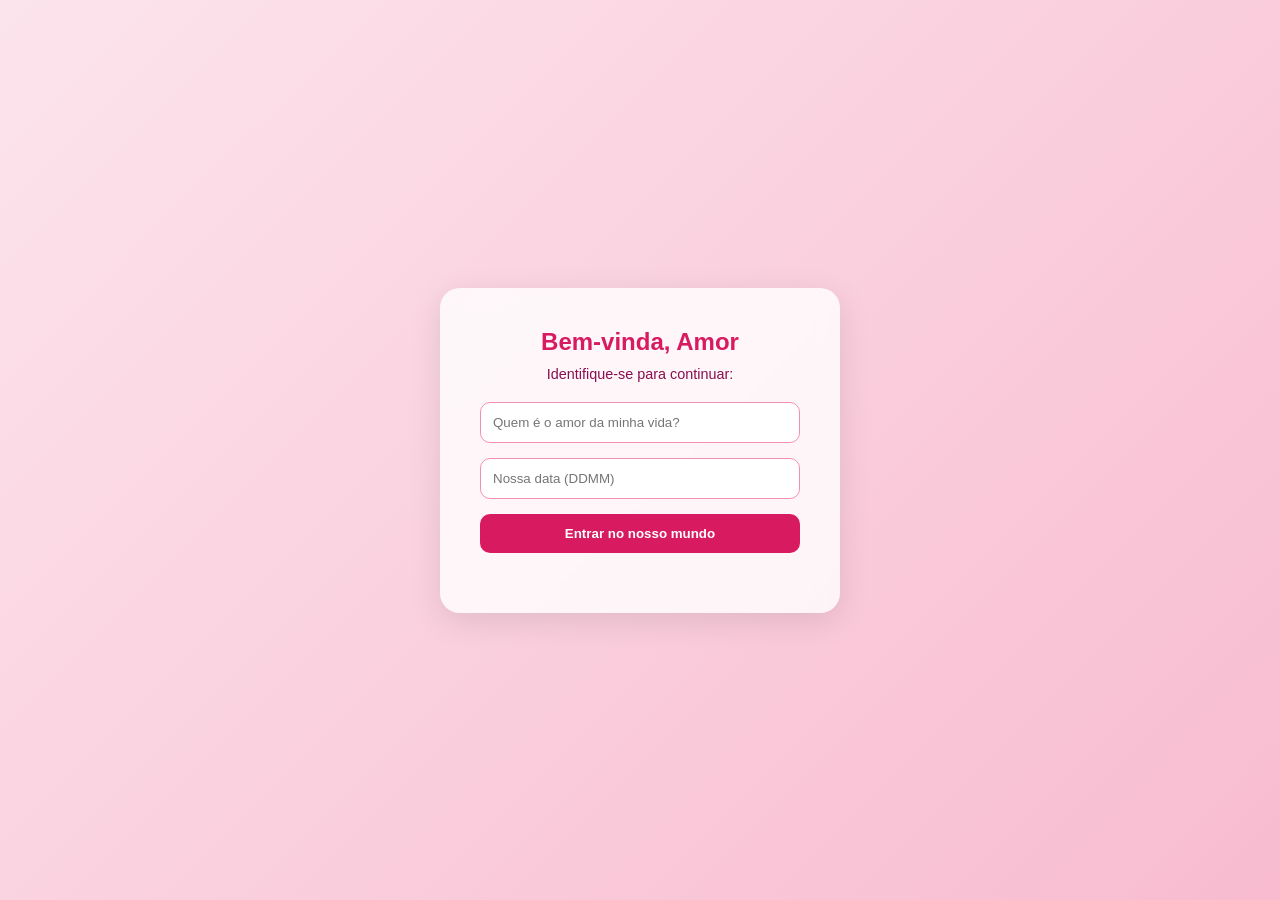
<file: index.html>
<!DOCTYPE html>
<html lang="pt-br">
<head>
    <meta charset="UTF-8">
    <meta name="viewport" content="width=device-width, initial-scale=1.0">
    <title>Nosso Momento | Login</title>
    <link rel="stylesheet" href="style.css">
</head>
<body>
    <div class="login-container">
        <form id="loginForm">
            <h2>Bem-vinda, Amor</h2>
            <p>Identifique-se para continuar:</p>
            
            <div class="input-group">
                <input type="text" id="username" placeholder="Quem é o amor da minha vida?" required>
            </div>
            
            <div class="input-group">
                <input type="password" id="password" placeholder="Nossa data (DDMM)" required>
            </div>
            
            <button type="submit">Entrar no nosso mundo</button>
            <p id="message" class="error-msg"></p>
        </form>
    </div>

    <script src="script.js"></script>
</body>
</html>
</file>
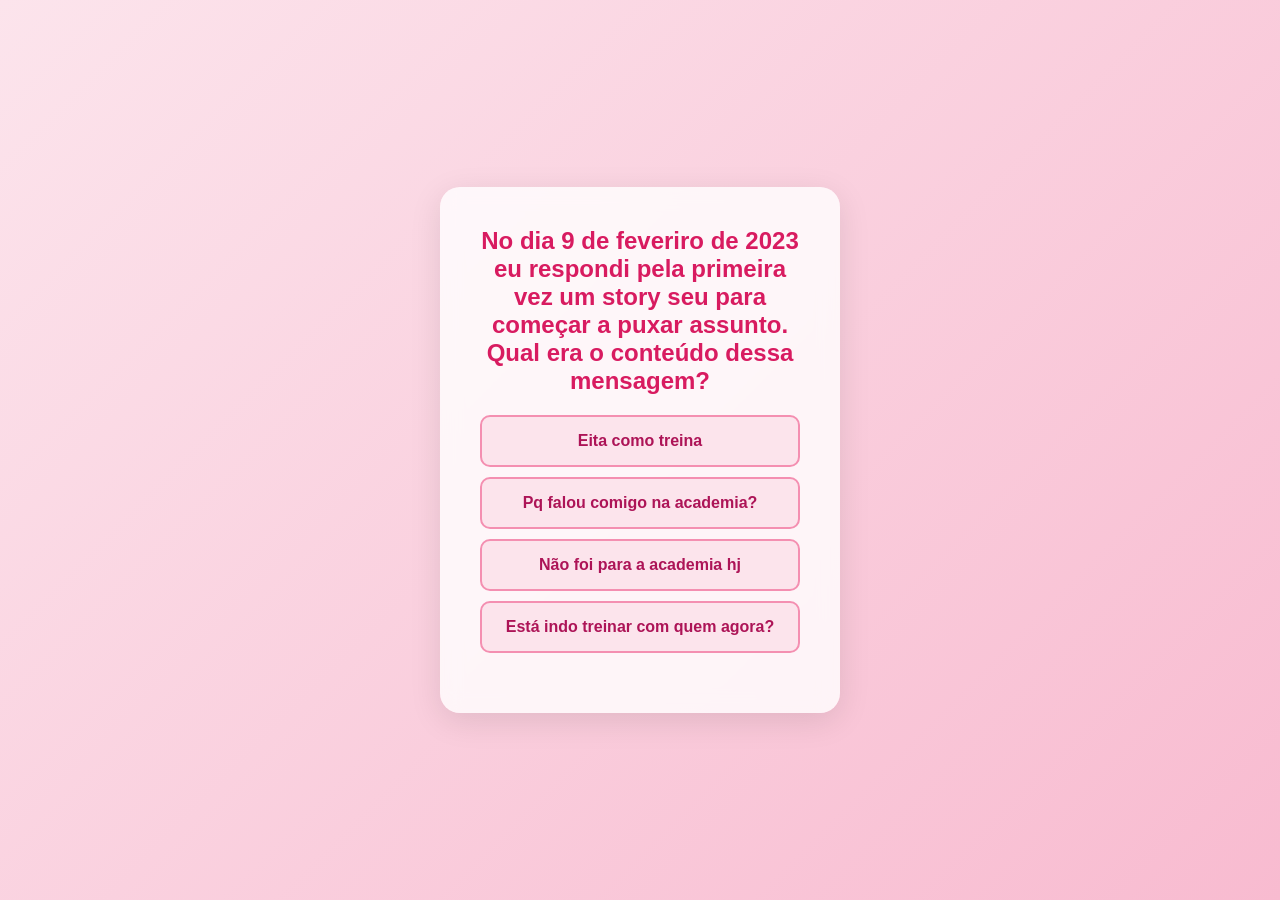
<file: quiz.html>
<!DOCTYPE html>
<html lang="pt-br">
<head>
    <meta charset="UTF-8">
    <meta name="viewport" content="width=device-width, initial-scale=1.0">
    <title>Nosso Quiz | O quanto você lembra?</title>
    <link rel="stylesheet" href="style.css"> </head>
<body>
    <div class="login-container" id="quiz-container">
        <div id="pergunta-box">
            <h2 id="titulo-pergunta">Carregando...</h2>
            <div id="opcoes-container" class="opcoes-lista">
                </div>
            <p id="feedback" class="message"></p>
        </div>
    </div>

    <script src="quiz.js"></script>
</body>
</html>
</file>
<file: style.css>
* {
    margin: 0;
    padding: 0;
    box-sizing: border-box;
    font-family: 'Segoe UI', Tahoma, Geneva, Verdana, sans-serif;
}

body {
    height: 100vh;
    display: flex;
    justify-content: center;
    align-items: center;
    background: linear-gradient(135deg, #fce4ec 0%, #f8bbd0 100%);
}

.login-container {
    background: rgba(255, 255, 255, 0.8);
    padding: 40px;
    border-radius: 20px;
    box-shadow: 0 8px 32px rgba(0, 0, 0, 0.1);
    backdrop-filter: blur(10px);
    text-align: center;
    width: 100%;
    max-width: 400px;
}

h2 { color: #d81b60; margin-bottom: 10px; }

p { color: #880e4f; margin-bottom: 20px; font-size: 0.9rem; }

.input-group { margin-bottom: 15px; }

input {
    width: 100%;
    padding: 12px;
    border: 1px solid #f48fb1;
    border-radius: 10px;
    outline: none;
    transition: 0.3s;
}

input:focus { border-color: #d81b60; box-shadow: 0 0 5px rgba(216, 27, 96, 0.3); }

button {
    width: 100%;
    padding: 12px;
    background-color: #d81b60;
    color: white;
    border: none;
    border-radius: 10px;
    cursor: pointer;
    font-weight: bold;
    transition: background 0.3s;
}

button:hover { background-color: #ad1457; }

.error-msg { color: #ff5252; margin-top: 10px; font-weight: bold; }

.opcoes-lista {
    display: flex;
    flex-direction: column;
    gap: 10px;
    margin-top: 20px;
}

.btn-opcao {
    background-color: #fce4ec;
    border: 2px solid #f48fb1;
    color: #ad1457;
    padding: 15px;
    border-radius: 10px;
    cursor: pointer;
    font-size: 1rem;
    transition: 0.3s;
}

.btn-opcao:hover {
    background-color: #f8bbd0;
    transform: scale(1.02);
}

.btn-opcao.correto {
    background-color: #c8e6c9;
    border-color: #4caf50;
    color: #2e7d32;
}

.btn-opcao.errado {
    background-color: #ffcdd2;
    border-color: #ef5350;
    color: #c62828;
}

.typing-text {
    font-size: 1.2rem;
    line-height: 1.6;
    color: #880e4f;
    text-align: left;
    min-height: 100px;
}

.grid-fotos {
    display: grid;
    grid-template-columns: repeat(2, 1fr);
    gap: 10px;
    margin: 20px 0;
}

.grid-fotos img {
    width: 100%;
    border-radius: 10px;
    border: 3px solid #f48fb1;
    transition: transform 0.3s;
}

.grid-fotos img:hover {
    transform: scale(1.05) rotate(2deg);
}

.mural-container {
    max-width: 600px; /* Mural um pouco mais largo */
}
</file>
